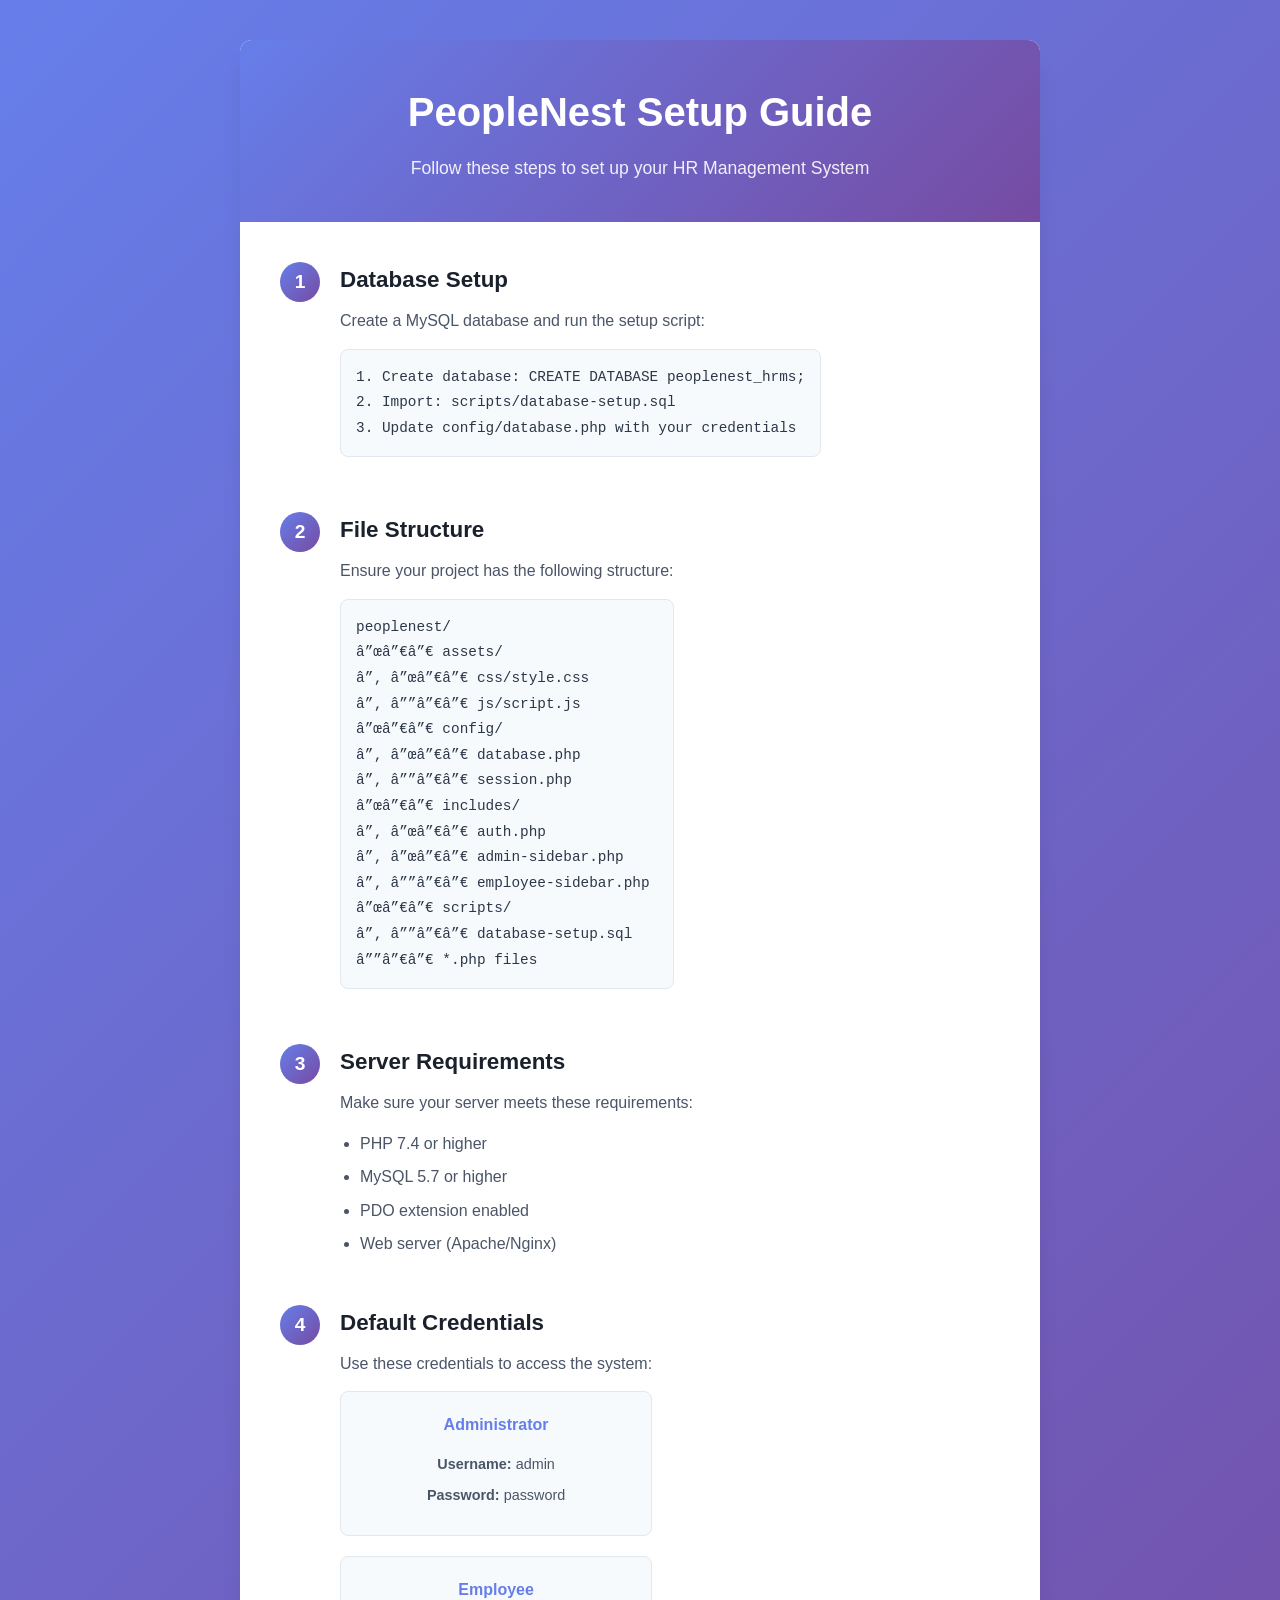
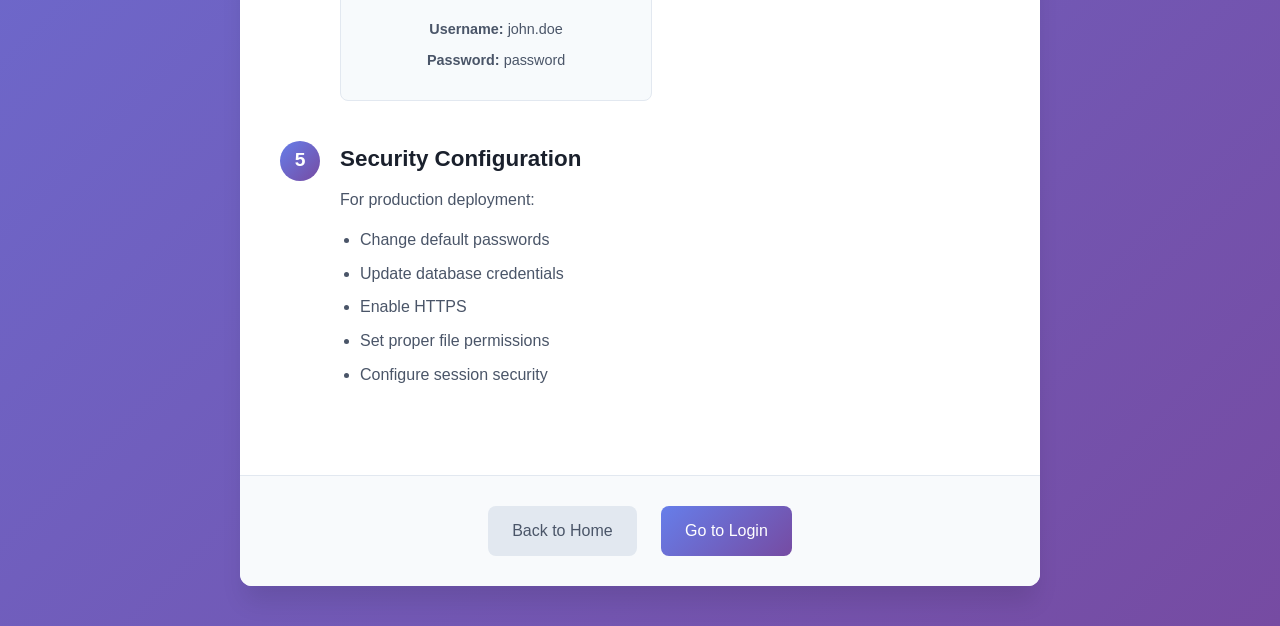
<file: setup.html>
<!DOCTYPE html>
<html lang="en">
<head>
    <meta charset="UTF-8">
    <meta name="viewport" content="width=device-width, initial-scale=1.0">
    <title>PeopleNest Setup Guide</title>
    <link rel="stylesheet" href="assets/css/style.css">
</head>
<body class="setup-page">
    <div class="setup-container">
        <div class="setup-header">
            <h1>PeopleNest Setup Guide</h1>
            <p>Follow these steps to set up your HR Management System</p>
        </div>
        
        <div class="setup-content">
            <div class="setup-step">
                <div class="step-number">1</div>
                <div class="step-content">
                    <h3>Database Setup</h3>
                    <p>Create a MySQL database and run the setup script:</p>
                    <div class="code-block">
                        <code>
                            1. Create database: CREATE DATABASE peoplenest_hrms;<br>
                            2. Import: scripts/database-setup.sql<br>
                            3. Update config/database.php with your credentials
                        </code>
                    </div>
                </div>
            </div>
            
            <div class="setup-step">
                <div class="step-number">2</div>
                <div class="step-content">
                    <h3>File Structure</h3>
                    <p>Ensure your project has the following structure:</p>
                    <div class="code-block">
                        <code>
                            peoplenest/<br>
                            â”œâ”€â”€ assets/<br>
                            â”‚   â”œâ”€â”€ css/style.css<br>
                            â”‚   â””â”€â”€ js/script.js<br>
                            â”œâ”€â”€ config/<br>
                            â”‚   â”œâ”€â”€ database.php<br>
                            â”‚   â””â”€â”€ session.php<br>
                            â”œâ”€â”€ includes/<br>
                            â”‚   â”œâ”€â”€ auth.php<br>
                            â”‚   â”œâ”€â”€ admin-sidebar.php<br>
                            â”‚   â””â”€â”€ employee-sidebar.php<br>
                            â”œâ”€â”€ scripts/<br>
                            â”‚   â””â”€â”€ database-setup.sql<br>
                            â””â”€â”€ *.php files
                        </code>
                    </div>
                </div>
            </div>
            
            <div class="setup-step">
                <div class="step-number">3</div>
                <div class="step-content">
                    <h3>Server Requirements</h3>
                    <p>Make sure your server meets these requirements:</p>
                    <ul>
                        <li>PHP 7.4 or higher</li>
                        <li>MySQL 5.7 or higher</li>
                        <li>PDO extension enabled</li>
                        <li>Web server (Apache/Nginx)</li>
                    </ul>
                </div>
            </div>
            
            <div class="setup-step">
                <div class="step-number">4</div>
                <div class="step-content">
                    <h3>Default Credentials</h3>
                    <p>Use these credentials to access the system:</p>
                    <div class="credentials-grid">
                        <div class="credential-card">
                            <h4>Administrator</h4>
                            <p><strong>Username:</strong> admin</p>
                            <p><strong>Password:</strong> password</p>
                        </div>
                        <div class="credential-card">
                            <h4>Employee</h4>
                            <p><strong>Username:</strong> john.doe</p>
                            <p><strong>Password:</strong> password</p>
                        </div>
                    </div>
                </div>
            </div>
            
            <div class="setup-step">
                <div class="step-number">5</div>
                <div class="step-content">
                    <h3>Security Configuration</h3>
                    <p>For production deployment:</p>
                    <ul>
                        <li>Change default passwords</li>
                        <li>Update database credentials</li>
                        <li>Enable HTTPS</li>
                        <li>Set proper file permissions</li>
                        <li>Configure session security</li>
                    </ul>
                </div>
            </div>
        </div>
        
        <div class="setup-footer">
            <a href="index.html" class="btn btn-secondary">Back to Home</a>
            <a href="login.php" class="btn btn-primary">Go to Login</a>
        </div>
    </div>
</body>
</html>
</file>
<file: assets/css/style.css>
/* Reset and Base Styles */
* {
    margin: 0;
    padding: 0;
    box-sizing: border-box;
  }
  
  body {
    font-family: "Segoe UI", Tahoma, Geneva, Verdana, sans-serif;
    line-height: 1.6;
    color: #333;
    background-color: #f8fafc;
  }
  
  /* Login Page Styles */
  .login-page {
    background: linear-gradient(135deg,  #667eea 0%, #764ba2 100%);
    min-height: 100vh;
    display: flex;
    align-items: center;
    justify-content: center;
    padding: 20px;
  }
  
  .login-container {
    width: 100%;
    max-width: 400px;
  }
  
  .login-card {
    background: white;
    border-radius: 12px;
    box-shadow: 0 20px 25px -5px rgba(0, 0, 0, 0.1), 0 10px 10px -5px rgba(0, 0, 0, 0.04);
    overflow: hidden;
  }
  
  .login-header {
    background: linear-gradient(135deg, #667eea 0%, #764ba2 100%);
    color: white;
    padding: 30px;
    text-align: center;
  }
  
  .logo h1 {
    font-size: 2.5rem;
    font-weight: 700;
    margin-bottom: 5px;
  }
  
  .logo p {
    opacity: 0.9;
    font-size: 0.9rem;
  }
  
  .login-form {
    padding: 30px;
  }
  
  .login-form h2 {
    font-size: 1.8rem;
    margin-bottom: 5px;
    color: #1a202c;
  }
  
  .login-subtitle {
    color: #718096;
    margin-bottom: 25px;
  }
  
  .form-group {
    margin-bottom: 20px;
  }
  
  .form-group label {
    display: block;
    margin-bottom: 5px;
    font-weight: 500;
    color: #374151;
  }
  
  .form-group input {
    width: 100%;
    padding: 12px 16px;
    border: 2px solid #e2e8f0;
    border-radius: 8px;
    font-size: 16px;
    transition: border-color 0.3s ease;
  }
  
  .form-group input:focus {
    outline: none;
    border-color: #667eea;
    box-shadow: 0 0 0 3px rgba(102, 126, 234, 0.1);
  }
  
  .btn {
    padding: 12px 24px;
    border: none;
    border-radius: 8px;
    font-size: 16px;
    font-weight: 500;
    cursor: pointer;
    transition: all 0.3s ease;
    text-decoration: none;
    display: inline-block;
    text-align: center;
  }
  
  .btn-primary {
    background: linear-gradient(135deg, #667eea 0%, #764ba2 100%);
    color: white;
  }
  
  .btn-primary:hover {
    transform: translateY(-2px);
    box-shadow: 0 10px 20px rgba(102, 126, 234, 0.3);
  }
  
  .btn-full {
    width: 100%;
  }
  
  .alert {
    padding: 12px 16px;
    border-radius: 8px;
    margin-bottom: 20px;
  }
  
  .alert-error {
    background-color: #fed7d7;
    color: #c53030;
    border: 1px solid #feb2b2;
  }
  
  .alert-success {
    background-color: #c6f6d5;
    color: #2d7d32;
    border: 1px solid #9ae6b4;
  }
  
  .login-demo {
    margin-top: 20px;
    padding: 15px;
    background-color: #f7fafc;
    border-radius: 8px;
    font-size: 0.9rem;
    text-align: center;
  }
  
  /* Dashboard Layout */
  .dashboard-layout {
    display: flex;
    min-height: 100vh;
  }
  
  .sidebar {
    width: 280px;
    background: #1a202c;
    color: white;
    position: fixed;
    height: 100vh;
    overflow-y: auto;
    z-index: 1000;
  }
  
  .sidebar-header {
    padding: 20px;
    border-bottom: 1px solid #2d3748;
  }
  
  .sidebar-header h2 {
    font-size: 1.5rem;
    margin-bottom: 5px;
  }
  
  .sidebar-header p {
    font-size: 0.8rem;
    opacity: 0.7;
  }
  
  .sidebar-nav {
    padding: 20px 0;
  }
  
  .nav-item {
    margin-bottom: 5px;
  }
  
  .nav-link {
    display: flex;
    align-items: center;
    padding: 12px 20px;
    color: #cbd5e0;
    text-decoration: none;
    transition: all 0.3s ease;
  }
  
  .nav-link:hover,
  .nav-link.active {
    background-color: #2d3748;
    color: white;
    border-right: 3px solid #667eea;
  }
  
  .nav-icon {
    width: 20px;
    height: 20px;
    margin-right: 12px;
    fill: currentColor;
  }
  
  .main-content {
    flex: 1;
    margin-left: 280px;
    background-color: #f8fafc;
  }
  
  .top-bar {
    background: white;
    padding: 15px 30px;
    border-bottom: 1px solid #e2e8f0;
    display: flex;
    justify-content: space-between;
    align-items: center;
    box-shadow: 0 1px 3px rgba(0, 0, 0, 0.1);
  }
  
  .page-title {
    font-size: 1.5rem;
    font-weight: 600;
    color: #1a202c;
  }
  
  .user-menu {
    display: flex;
    align-items: center;
    gap: 15px;
  }
  
  .user-info {
    text-align: right;
  }
  
  .user-name {
    font-weight: 500;
    color: #1a202c;
  }
  
  .user-role {
    font-size: 0.8rem;
    color: #718096;
  }
  
  .content-area {
    padding: 30px;
  }
  
  /* Cards */
  .card {
    background: white;
    border-radius: 12px;
    box-shadow: 0 1px 3px rgba(0, 0, 0, 0.1);
    margin-bottom: 20px;
  }
  
  .card-header {
    padding: 20px 25px;
    border-bottom: 1px solid #e2e8f0;
  }
  
  .card-title {
    font-size: 1.2rem;
    font-weight: 600;
    color: #1a202c;
  }
  
  .card-body {
    padding: 25px;
  }
  
  /* Stats Cards */
  .stats-grid {
    display: grid;
    grid-template-columns: repeat(auto-fit, minmax(250px, 1fr));
    gap: 20px;
    margin-bottom: 30px;
  }
  
  .stat-card {
    background: white;
    padding: 25px;
    border-radius: 12px;
    box-shadow: 0 1px 3px rgba(0, 0, 0, 0.1);
    border-left: 4px solid #667eea;
  }
  
  .stat-number {
    font-size: 2.5rem;
    font-weight: 700;
    color: #1a202c;
    margin-bottom: 5px;
  }
  
  .stat-label {
    color: #718096;
    font-size: 0.9rem;
    text-transform: uppercase;
    letter-spacing: 0.5px;
  }
  /* Icon container inside stat cards */
.stat-icon {
  width: 48px;
  height: 48px;
  border-radius: 12px;
  display: flex;
  align-items: center;
  justify-content: center;
  margin-bottom: 15px;
}

.bg-purple-light { background: #e0e7ff; color: #6366f1; }
.bg-green-light { background: #dcfce7; color: #22c55e; }
.bg-red-light { background: #fee2e2; color: #ef4444; }
.stat-card {
  transition: all 0.3s ease;
  border-left: none; /* Remove that old border */
  border: 1px solid #e2e8f0;
}

.stat-card:hover {
  transform: translateY(-5px);
  box-shadow: 0 10px 20px rgba(0, 0, 0, 0.05);
  border-color: #667eea;
}
  /* Tables */
  .table-container {
    overflow-x: auto;
  }
  
  .table {
    width: 100%;
    border-collapse: collapse;
    background: white;
  }
  
  .table th,
  .table td {
    padding: 12px 15px;
    text-align: left;
    border-bottom: 1px solid #e2e8f0;
  }
  
  .table th {
    background-color: #f8fafc;
    font-weight: 600;
    color: #374151;
    text-transform: uppercase;
    font-size: 0.8rem;
    letter-spacing: 0.5px;
  }
  
  .table tbody tr:hover {
    background-color: #f8fafc;
  }
  .table td {
    vertical-align: middle;
    color: #4a5568;
}

.table tr:last-child td {
    border-bottom: none;
}
  
  /* Status Badges */
  .badge {
    padding: 4px 12px;
    border-radius: 20px;
    font-size: 0.8rem;
    font-weight: 500;
    text-transform: uppercase;
    letter-spacing: 0.5px;
  }
  
  .badge-success {
    background-color: #c6f6d5;
    color: #2d7d32;
  }
  
  .badge-warning {
    background-color: #fef5e7;
    color: #d69e2e;
  }
  
  .badge-danger {
    background-color: #fed7d7;
    color: #c53030;
  }
  
  .badge-info {
    background-color: #bee3f8;
    color: #2b6cb0;
  }
  /* Premium Soft Badges */
.badge-success {
  background-color: #d1fae5; /* Very light green */
  color: #065f46;            /* Dark green text */
}

.badge-warning {
  background-color: #fef3c7; /* Very light orange */
  color: #92400e;            /* Dark orange text */
}

.badge-danger {
  background-color: #fee2e2; /* Very light red */
  color: #991b1b;            /* Dark red text */
}
  /* Forms */
  .form-row {
    display: grid;
    grid-template-columns: repeat(auto-fit, minmax(250px, 1fr));
    gap: 20px;
    margin-bottom: 20px;
  }
  
  .form-group select,
  .form-group textarea {
    width: 100%;
    padding: 12px 16px;
    border: 2px solid #e2e8f0;
    border-radius: 8px;
    font-size: 16px;
    transition: border-color 0.3s ease;
  }
  
  .form-group select:focus,
  .form-group textarea:focus {
    outline: none;
    border-color: #667eea;
    box-shadow: 0 0 0 3px rgba(102, 126, 234, 0.1);
  }
  
  .form-group textarea {
    resize: vertical;
    min-height: 100px;
  }
  
  /* Buttons */
  .btn-secondary {
    background-color: #e2e8f0;
    color: #4a5568;
  }
  
  .btn-secondary:hover {
    background-color: #cbd5e0;
  }
  
  .btn-success {
    background-color: #48bb78;
    color: white;
  }
  
  .btn-success:hover {
    background-color: #38a169;
  }
  
  .btn-danger {
    background-color: #f56565;
    color: white;
  }
  
  .btn-danger:hover {
    background-color: #e53e3e;
  }
  
  .btn-sm {
    padding: 6px 12px;
    font-size: 0.8rem;
  }
  
  /* Modal */
  .modal {
    display: none;
    position: fixed;
    z-index: 2000;
    left: 0;
    top: 0;
    width: 100%;
    height: 100%;
    background-color: rgba(0, 0, 0, 0.5);
  }
  
  .modal.show {
    display: flex;
    align-items: center;
    justify-content: center;
  }
  
  .modal-content {
    background: white;
    border-radius: 12px;
    width: 90%;
    max-width: 500px;
    max-height: 90vh;
    overflow-y: auto;
  }
  
  .modal-header {
    padding: 20px 25px;
    border-bottom: 1px solid #e2e8f0;
    display: flex;
    justify-content: space-between;
    align-items: center;
  }
  
  .modal-title {
    font-size: 1.2rem;
    font-weight: 600;
    color: #1a202c;
  }
  
  .close {
    background: none;
    border: none;
    font-size: 1.5rem;
    cursor: pointer;
    color: #718096;
  }
  
  .modal-body {
    padding: 25px;
  }
  
  .modal-footer {
    padding: 20px 25px;
    border-top: 1px solid #e2e8f0;
    display: flex;
    justify-content: flex-end;
    gap: 10px;
  }
  
  /* Responsive Design */
  @media (max-width: 768px) {
    .sidebar {
      transform: translateX(-100%);
      transition: transform 0.3s ease;
    }
  
    .sidebar.show {
      transform: translateX(0);
    }
  
    .main-content {
      margin-left: 0;
    }
  
    .stats-grid {
      grid-template-columns: 1fr;
    }
  
    .form-row {
      grid-template-columns: 1fr;
    }
  
    .top-bar {
      padding: 15px 20px;
    }
  
    .content-area {
      padding: 20px;
    }
  }
  
  /* Utility Classes */
  .text-center {
    text-align: center;
  }
  .text-right {
    text-align: right;
  }
  .mb-0 {
    margin-bottom: 0;
  }
  .mb-10 {
    margin-bottom: 10px;
  }
  .mb-20 {
    margin-bottom: 20px;
  }
  .mt-20 {
    margin-top: 20px;
  }
  .d-flex {
    display: flex;
  }
  .justify-between {
    justify-content: space-between;
  }
  .align-center {
    align-items: center;
  }
  .gap-10 {
    gap: 10px;
  }
  
  /* Landing Page Styles */
  .landing-page {
    background: linear-gradient(135deg, #667eea 0%, #764ba2 100%);
    min-height: 100vh;
    color: white;
  }
  
  .landing-container {
    max-width: 1200px;
    margin: 0 auto;
    padding: 0 20px;
  }
  
  .hero-section {
    min-height: 100vh;
    display: flex;
    align-items: center;
    justify-content: center;
    text-align: center;
  }
  
  .hero-content {
    max-width: 800px;
  }
  
  .logo-large h1 {
    font-size: 4rem;
    font-weight: 700;
    margin-bottom: 10px;
    text-shadow: 2px 2px 4px rgba(0, 0, 0, 0.3);
  }
  
  .logo-large p {
    font-size: 1.2rem;
    opacity: 0.9;
    margin-bottom: 40px;
  }
  
  .hero-text h2 {
    font-size: 2.5rem;
    margin-bottom: 20px;
    font-weight: 600;
  }
  
  .hero-text p {
    font-size: 1.2rem;
    opacity: 0.9;
    margin-bottom: 50px;
    line-height: 1.6;
  }
  
  .feature-grid {
    display: grid;
    grid-template-columns: repeat(auto-fit, minmax(250px, 1fr));
    gap: 30px;
    margin-bottom: 50px;
  }
  
  .feature-item {
    background: rgba(255, 255, 255, 0.1);
    padding: 30px 20px;
    border-radius: 12px;
    backdrop-filter: blur(10px);
    border: 1px solid rgba(255, 255, 255, 0.2);
  }
  
  .feature-icon {
    font-size: 3rem;
    margin-bottom: 15px;
  }
  
  .feature-item h3 {
    font-size: 1.3rem;
    margin-bottom: 10px;
    font-weight: 600;
  }
  
  .feature-item p {
    font-size: 0.9rem;
    opacity: 0.8;
    line-height: 1.5;
  }
  
  .cta-section {
    margin-top: 50px;
  }
  
  .btn-large {
    padding: 15px 40px;
    font-size: 1.2rem;
    font-weight: 600;
    text-transform: uppercase;
    letter-spacing: 1px;
    box-shadow: 0 10px 30px rgba(0, 0, 0, 0.3);
    transition: all 0.3s ease;
  }
  
  .btn-large:hover {
    transform: translateY(-3px);
    box-shadow: 0 15px 40px rgba(0, 0, 0, 0.4);
  }
  
  .cta-subtitle {
    margin-top: 15px;
    font-size: 1rem;
    opacity: 0.8;
  }
  
  .demo-section {
    padding: 80px 0;
    background: rgba(255, 255, 255, 0.05);
    backdrop-filter: blur(10px);
  }
  
  .demo-content {
    text-align: center;
  }
  
  .demo-content h3 {
    font-size: 2rem;
    margin-bottom: 40px;
    font-weight: 600;
  }
  
  .demo-credentials {
    display: grid;
    grid-template-columns: repeat(auto-fit, minmax(300px, 1fr));
    gap: 30px;
    max-width: 800px;
    margin: 0 auto;
  }
  
  .demo-card {
    background: rgba(255, 255, 255, 0.1);
    padding: 30px;
    border-radius: 12px;
    backdrop-filter: blur(10px);
    border: 1px solid rgba(255, 255, 255, 0.2);
  }
  
  .demo-card h4 {
    font-size: 1.3rem;
    margin-bottom: 20px;
    color: #ffd700;
    font-weight: 600;
  }
  
  .demo-card p {
    margin-bottom: 10px;
    font-size: 0.95rem;
  }
  
  .demo-card p:last-child {
    margin-top: 15px;
    font-style: italic;
    opacity: 0.8;
    font-size: 0.9rem;
  }
  
  .landing-footer {
    background: rgba(0, 0, 0, 0.2);
    padding: 30px 0;
    text-align: center;
    border-top: 1px solid rgba(255, 255, 255, 0.1);
  }
  
  .footer-content p {
    margin-bottom: 5px;
    opacity: 0.8;
  }
  
  /* Responsive Design for Landing Page */
  @media (max-width: 768px) {
    .logo-large h1 {
      font-size: 2.5rem;
    }
  
    .hero-text h2 {
      font-size: 1.8rem;
    }
  
    .hero-text p {
      font-size: 1rem;
    }
  
    .feature-grid {
      grid-template-columns: 1fr;
      gap: 20px;
    }
  
    .demo-credentials {
      grid-template-columns: 1fr;
    }
  
    .btn-large {
      padding: 12px 30px;
      font-size: 1rem;
    }
  }
  
  /* Setup Page Styles */
  .setup-page {
    background: linear-gradient(135deg, #667eea 0%, #764ba2 100%);
    min-height: 100vh;
    padding: 40px 20px;
  }
  
  .setup-container {
    max-width: 800px;
    margin: 0 auto;
    background: white;
    border-radius: 12px;
    box-shadow: 0 20px 25px -5px rgba(0, 0, 0, 0.1);
    overflow: hidden;
  }
  
  .setup-header {
    background: linear-gradient(135deg, #667eea 0%, #764ba2 100%);
    color: white;
    padding: 40px;
    text-align: center;
  }
  
  .setup-header h1 {
    font-size: 2.5rem;
    margin-bottom: 10px;
    font-weight: 700;
  }
  
  .setup-header p {
    font-size: 1.1rem;
    opacity: 0.9;
  }
  
  .setup-content {
    padding: 40px;
  }
  
  .setup-step {
    display: flex;
    margin-bottom: 40px;
    align-items: flex-start;
  }
  
  .step-number {
    background: linear-gradient(135deg, #667eea 0%, #764ba2 100%);
    color: white;
    width: 40px;
    height: 40px;
    border-radius: 50%;
    display: flex;
    align-items: center;
    justify-content: center;
    font-weight: 700;
    font-size: 1.2rem;
    margin-right: 20px;
    flex-shrink: 0;
  }
  
  .step-content h3 {
    font-size: 1.4rem;
    margin-bottom: 10px;
    color: #1a202c;
    font-weight: 600;
  }
  
  .step-content p {
    margin-bottom: 15px;
    color: #4a5568;
    line-height: 1.6;
  }
  
  .step-content ul {
    margin-left: 20px;
    color: #4a5568;
  }
  
  .step-content li {
    margin-bottom: 8px;
  }
  
  .code-block {
    background: #f7fafc;
    border: 1px solid #e2e8f0;
    border-radius: 8px;
    padding: 15px;
    margin: 15px 0;
    font-family: "Courier New", monospace;
  }
  
  .code-block code {
    color: #2d3748;
    font-size: 0.9rem;
    line-height: 1.5;
  }
  
  .credentials-grid {
    display: grid;
    grid-template-columns: repeat(auto-fit, minmax(200px, 1fr));
    gap: 20px;
    margin-top: 15px;
  }
  
  .credential-card {
    background: #f7fafc;
    border: 1px solid #e2e8f0;
    border-radius: 8px;
    padding: 20px;
    text-align: center;
  }
  
  .credential-card h4 {
    color: #667eea;
    margin-bottom: 15px;
    font-weight: 600;
  }
  
  .credential-card p {
    margin-bottom: 8px;
    font-size: 0.9rem;
  }
  
  .setup-footer {
    background: #f8fafc;
    padding: 30px 40px;
    text-align: center;
    border-top: 1px solid #e2e8f0;
  }
  
  .setup-footer .btn {
    margin: 0 10px;
  }
  
  @media (max-width: 768px) {
    .setup-step {
      flex-direction: column;
    }
  
    .step-number {
      margin-bottom: 15px;
      margin-right: 0;
    }
  
    .credentials-grid {
      grid-template-columns: 1fr;
    }
  
    .setup-content {
      padding: 20px;
    }
  
    .setup-footer {
      padding: 20px;
    }
  }
</file>
